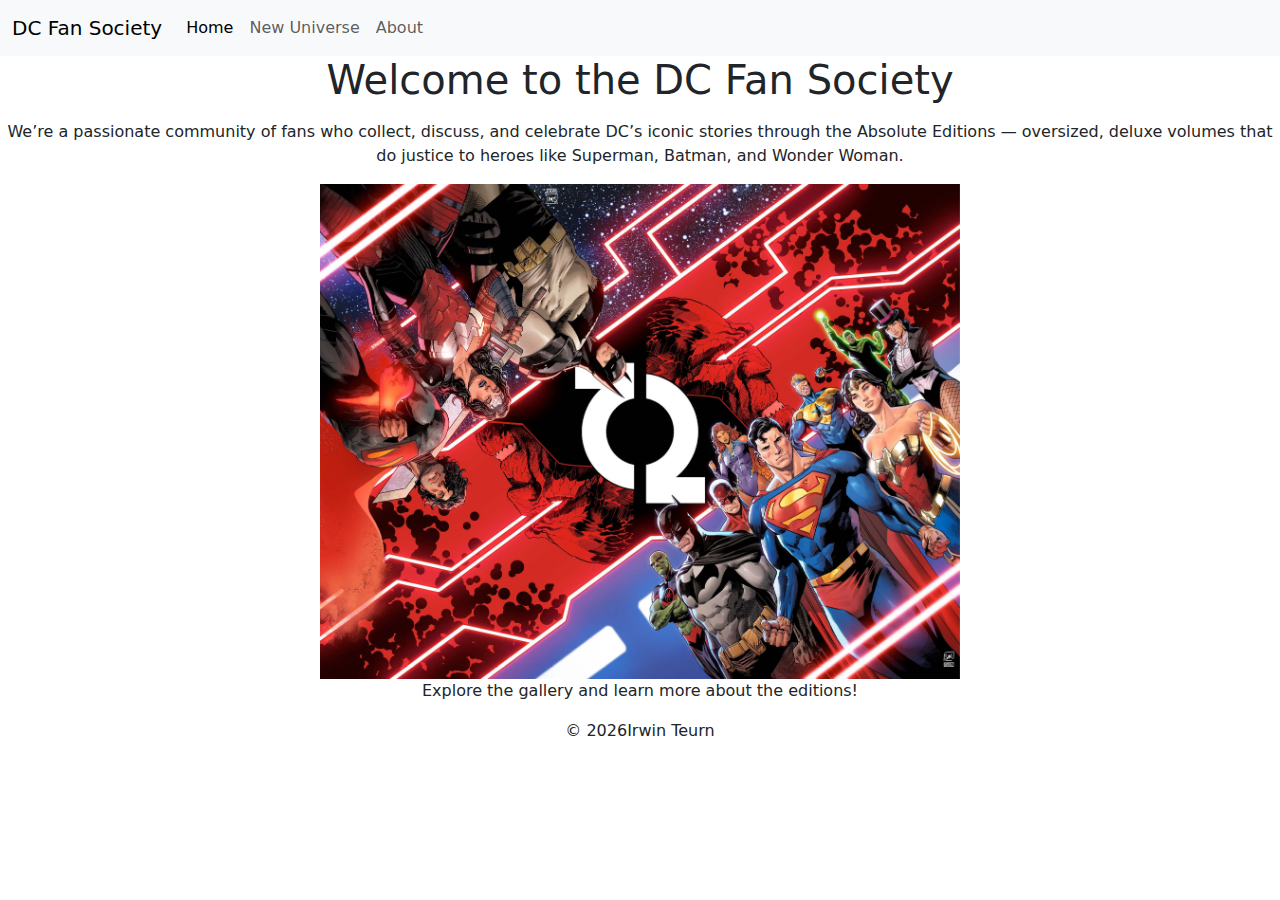
<file: FinalProject/index.html>
<!DOCTYPE html>
<html lang="en">
<head>
  <meta charset="UTF-8" />
  <meta name="viewport" content="width=device-width, initial-scale=1.0" />
  <meta name="description" content="Welcome to the DC Absolute Universe fan site." />
  <title>DC Universe Fan Page</title>
  <link rel="stylesheet" href="style/style.css" />
  <link rel="icon" type="image/x-icon" href="images/favicon.ico" />

  <link href="https://cdn.jsdelivr.net/npm/bootstrap@5.3.0/dist/css/bootstrap.min.css" rel="stylesheet">
</head>
<body>

<nav class="navbar navbar-expand-lg bg-body-tertiary">
  <div class="container-fluid">
    <a class="navbar-brand" href="index.html">DC Fan Society</a>
       <button class="navbar-toggler" type="button" data-bs-toggle="collapse" data-bs-target="#navbarSupportedContent" 
       aria-controls="navbarSupportedContent" aria-expanded="false" aria-label="Toggle navigation">
      <span class="navbar-toggler-icon"></span>
   </button>
    <div class="collapse navbar-collapse" id="navbarSupportedContent">
      <ul class="navbar-nav me-auto mb-2 mb-lg-0">
        <li class="nav-item">
          <a class="nav-link active" aria-current="page" href="index.html">Home</a>
        </li>
        <li class="nav-item">
          <a class="nav-link" href="gallery.html">New Universe</a>
        </li>
        <li class="nav-item">
          <a class="nav-link" href="about.html">About</a>
    </div>
  </div>
</nav>

<header>
  <h1>Welcome to the DC Fan Society</h1>
</header>

<main>
  <section>
    <p><p>We’re a passionate community of fans who collect, discuss, and celebrate DC’s iconic stories through the Absolute Editions —
    oversized, deluxe volumes that do justice to heroes like Superman, Batman, and Wonder Woman.</p></p>
    <img src="images/DC All In.jpg" alt="DC" style="max-width: 50%; height: auto; display: block; margin: auto;" class="hover-img" />
    <p>Explore the gallery and learn more about the editions!</p>
  </section>
</main>

<footer>
  <p>&copy; <span id="year"></span>Irwin Teurn</p>
  <script>
    document.getElementById("year").textContent = new Date().getFullYear();
  </script>
</footer>

<script src="https://cdn.jsdelivr.net/npm/bootstrap@5.3.0/dist/js/bootstrap.bundle.min.js"></script>

</body>
</html>
</file>
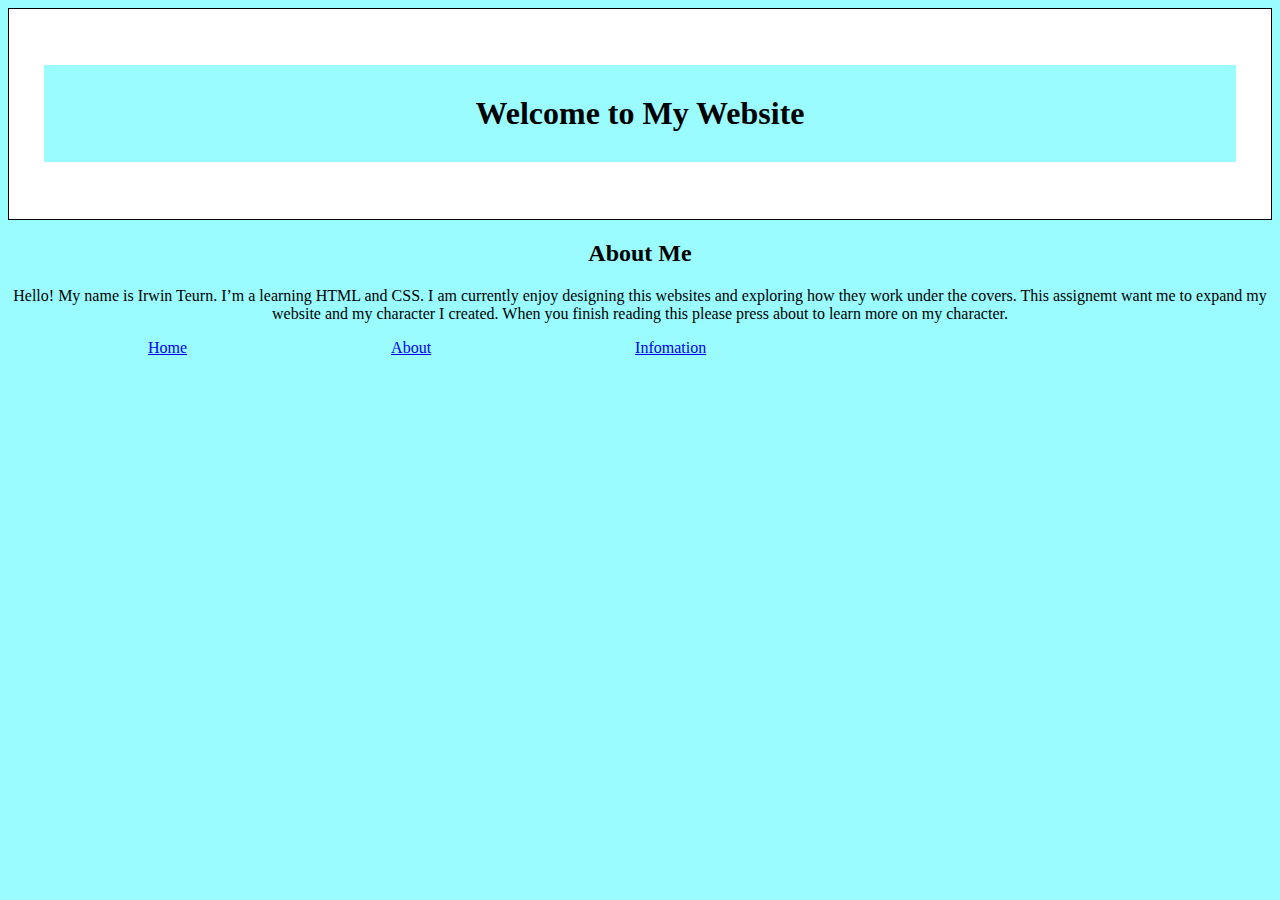
<file: Assignment 2/about.html>
<head>
  <link rel="stylesheet" href="style/style.css">
</head>

<body>
    <header>
    <h1>Welcome to My Website</h1>
    </header>

 <div>
    <h2>About Me</h2>
    <p>Hello! My name is Irwin Teurn.
        I’m a learning HTML and CSS. 
        I am currently enjoy designing this websites and 
        exploring how they work under the covers.
        This assignemt want me to expand my website and my character I created. 
        When you finish reading this please press about to learn more on my character.
    <p>
  </div>

    
  <nav>
    <ul>
        <li><a href="about.html">Home</a></li>
        <li><a href="index.html">About</a></li>
        <li><a href="info.html">Infomation</a></li>
    </ul>
  </nav>

</body>
</file>
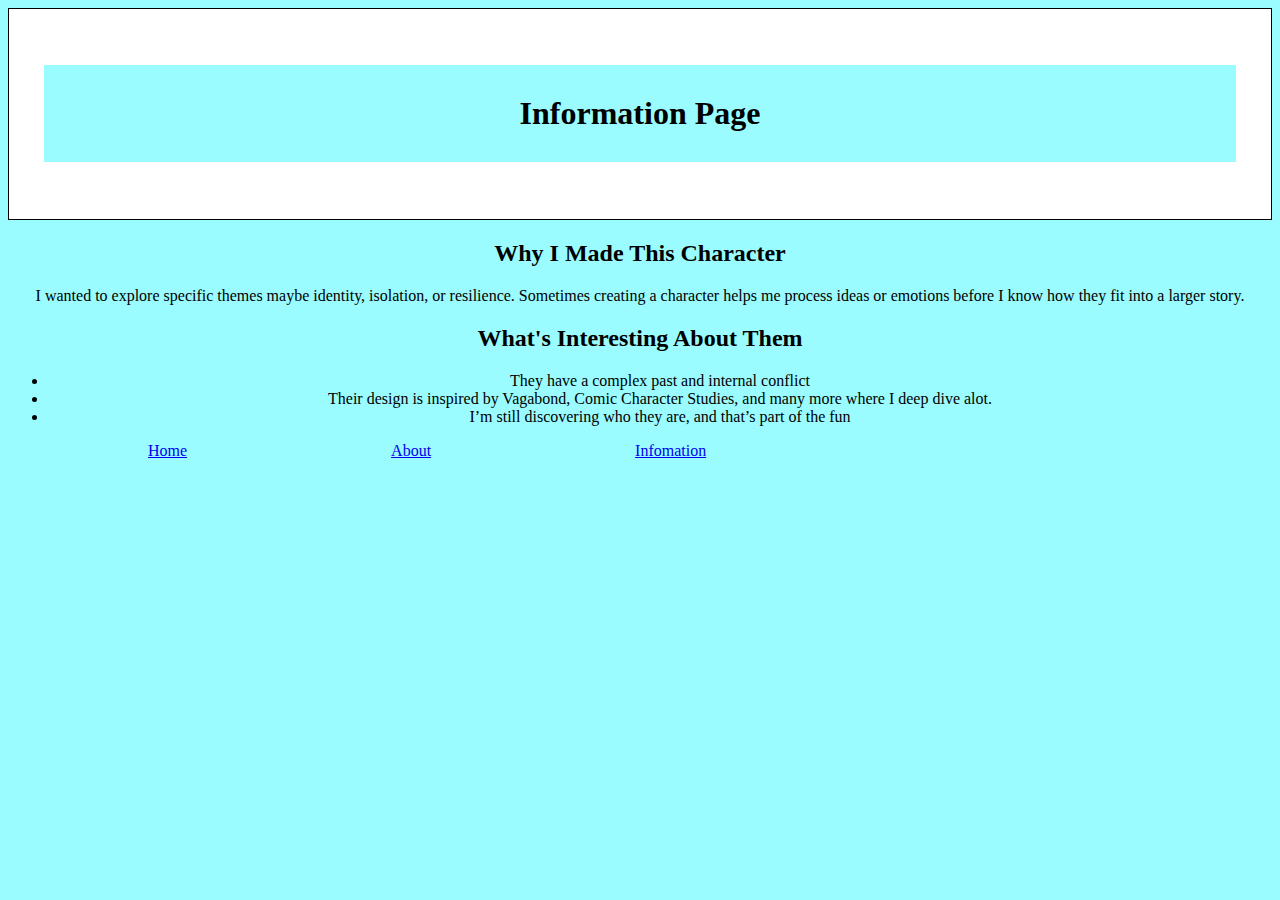
<file: Assignment 2/info.html>
<head>
  <link rel="stylesheet" href="style/style.css">
</head>

<body>

    <header>
    <h1>Information Page</h1>
    </header>

 <div>
  
  <h2>Why I Made This Character</h2>
  <p>I wanted to explore specific themes maybe identity, isolation, or resilience. 
    Sometimes creating a character helps me process ideas or emotions before I know how they fit into a larger story.</p>

  <h2>What's Interesting About Them</h2>
  <ul>
    <li>They have a complex past and internal conflict</li>
    <li>Their design is inspired by Vagabond, Comic Character Studies, and many more where I deep dive alot.</li>
    <li>I’m still discovering who they are, and that’s part of the fun</li>
  </ul>
    <p>
  </div>

  
  <nav>
    <ul>
        <li><a href="about.html">Home</a></li>
        <li><a href="index.html">About</a></li>
        <li><a href="info.html">Infomation</a></li>
    </ul>
  </nav>

</body>
</file>
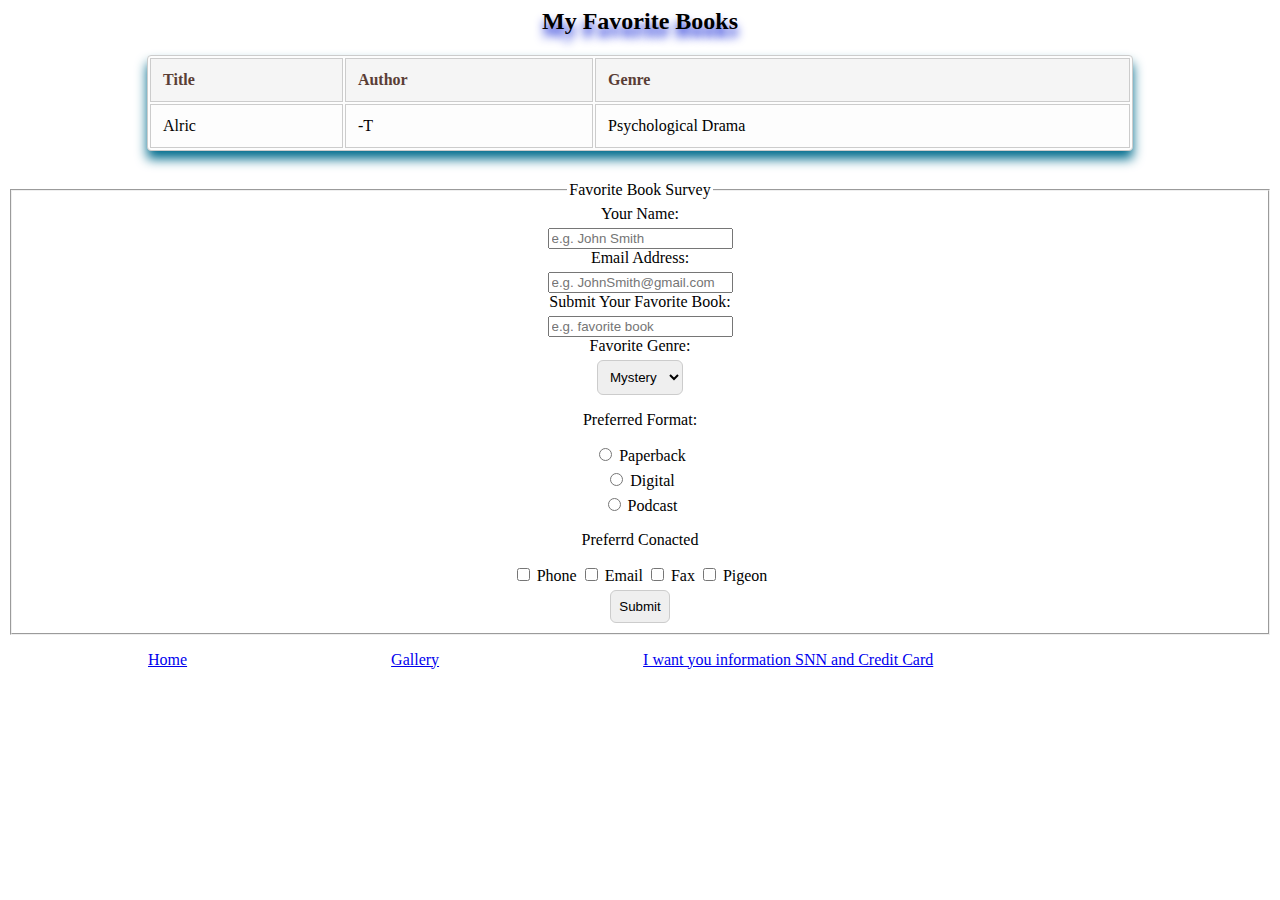
<file: Assignment3/favorites.html>
<html lang="en">
<head>
  <meta charset="UTF-8">
  <title>Alric Homepage</title>
  <link rel="stylesheet" href="style/style.css">
</head>
<body>

  <h2>My Favorite Books</h2>

  <table>
  <thead>
    <tr>
      <th>Title</th>
       <th>Author</th>
       <th>Genre</th>
    </tr>
  </thead>
    <tbody>
    <tr>
      <td>Alric</td>
      <td>-T</td>
      <td>Psychological Drama</td>
      </tr>
    </tbody>
  </table>

  <form>
    <fieldset>
  <legend>Favorite Book Survey</legend>

  <label>Your Name:</label>
  <input type="text" name="name" placeholder="e.g. John Smith">

  <label>Email Address:</label>
  <input type="email" name="email" placeholder="e.g. JohnSmith@gmail.com">

  <label>Submit Your Favorite Book:</label>
  <input type="text" name="favorite-book" placeholder="e.g. favorite book">

<label>Favorite Genre:</label>
  <select name="genre">
  <option value="Mystery">Mystery</option>
  <option value="Fantasy">Fantasy</option>
  <option value="Sci-fi">Sci-Fi</option>
  <option value="Horror">Horror</option>
  </select>

    <p>Preferred Format:</p>
    <label><input type="radio" name="format" value="print"> Paperback</label>
    <label><input type="radio" name="format" value="ebook"> Digital</label>
    <label><input type="radio" name="format" value="audiobook"> Podcast</label>

    <p>Preferrd Conacted </p>
    <label>
       
    <input type="checkbox" name="subscribe" value="yes">
        Phone
        
    <input type="checkbox" name="subscribe" value="yes">
        Email
        
    <input type="checkbox" name="subscribe" value="yes">
        Fax
        
    <input type="checkbox" name="subscribe" value="yes">
        Pigeon
  
    </label>

    <button type="submit">Submit</button>
    </fieldset>
  </form>

<nav>
    <ul>
     <li><a href="index.html">Home</a></li>
        <li><a href="gallery.html">Gallery</a></li>
        <li><a href="favorites.html">I want you information SNN and Credit Card</a></li>
    </ul>
  </nav>

</body>
</html>
</file>
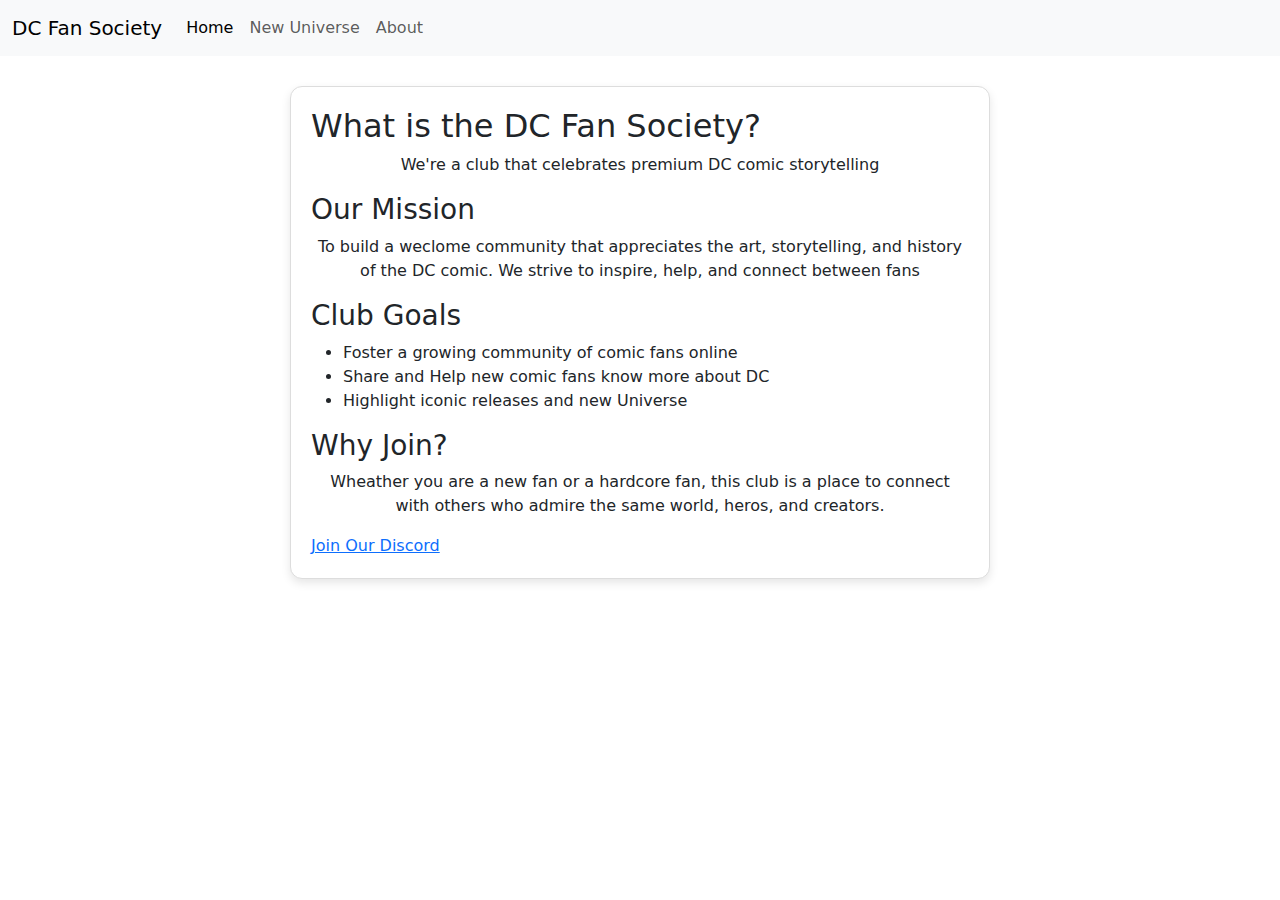
<file: FinalProject/about.html>
<!DOCTYPE html>
<html lang="en">
<head>
  <meta charset="UTF-8" />
  <meta name="viewport" content="width=device-width, initial-scale=1.0" />
  <meta name="description" content="Welcome to the DC Absolute Universe fan site." />
  <title>DC Universe Fan Page</title>
  <link rel="stylesheet" href="style/style.css" />
  <link rel="icon" type="image/x-icon" href="images/favicon.ico" />

  <link href="https://cdn.jsdelivr.net/npm/bootstrap@5.3.0/dist/css/bootstrap.min.css" rel="stylesheet">
</head>
<body>

<nav class="navbar navbar-expand-lg bg-body-tertiary">
  <div class="container-fluid">
    <a class="navbar-brand" href="index.html">DC Fan Society</a>
       <button class="navbar-toggler" type="button" data-bs-toggle="collapse" data-bs-target="#navbarSupportedContent" 
       aria-controls="navbarSupportedContent" aria-expanded="false" aria-label="Toggle navigation">
      <span class="navbar-toggler-icon"></span>
   </button>
    <div class="collapse navbar-collapse" id="navbarSupportedContent">
      <ul class="navbar-nav me-auto mb-2 mb-lg-0">
        <li class="nav-item">
          <a class="nav-link active" aria-current="page" href="index.html">Home</a>
        </li>
        <li class="nav-item">
          <a class="nav-link" href="gallery.html">New Universe</a>
        </li>
        <li class="nav-item">
          <a class="nav-link" href="about.html">About</a>
    </div>
  </div>
</nav>

<main>
<section class="club-card">
  <h2>What is the DC Fan Society?</h2>
  <p>We're a club that celebrates premium DC comic storytelling</p>
  <h3>Our Mission</h3>
  <p>To build a weclome community that appreciates the art, storytelling, and history of the DC comic. We strive to inspire, help, and connect between fans</p>
  <h3>Club Goals</h3>
  <ul>
    <li>Foster a growing community of comic fans online</li>
    <li>Share and Help new comic fans know more about DC</li>
    <li>Highlight iconic releases and new Universe</li>
  </ul>
  <h3>Why Join?</h3>
  <p>Wheather you are a new fan or a hardcore fan, this club is a place to connect with others who admire the same world, heros, and creators. </p>
  <a href="https://media1.tenor.com/m/4lIx_vcNHm0AAAAd/family-guy-theres-nothing.gif" class="btn-club">Join Our Discord</a>
</section>
</main>

<script src="https://cdn.jsdelivr.net/npm/bootstrap@5.3.0/dist/js/bootstrap.bundle.min.js"></script>
</body>
</file>
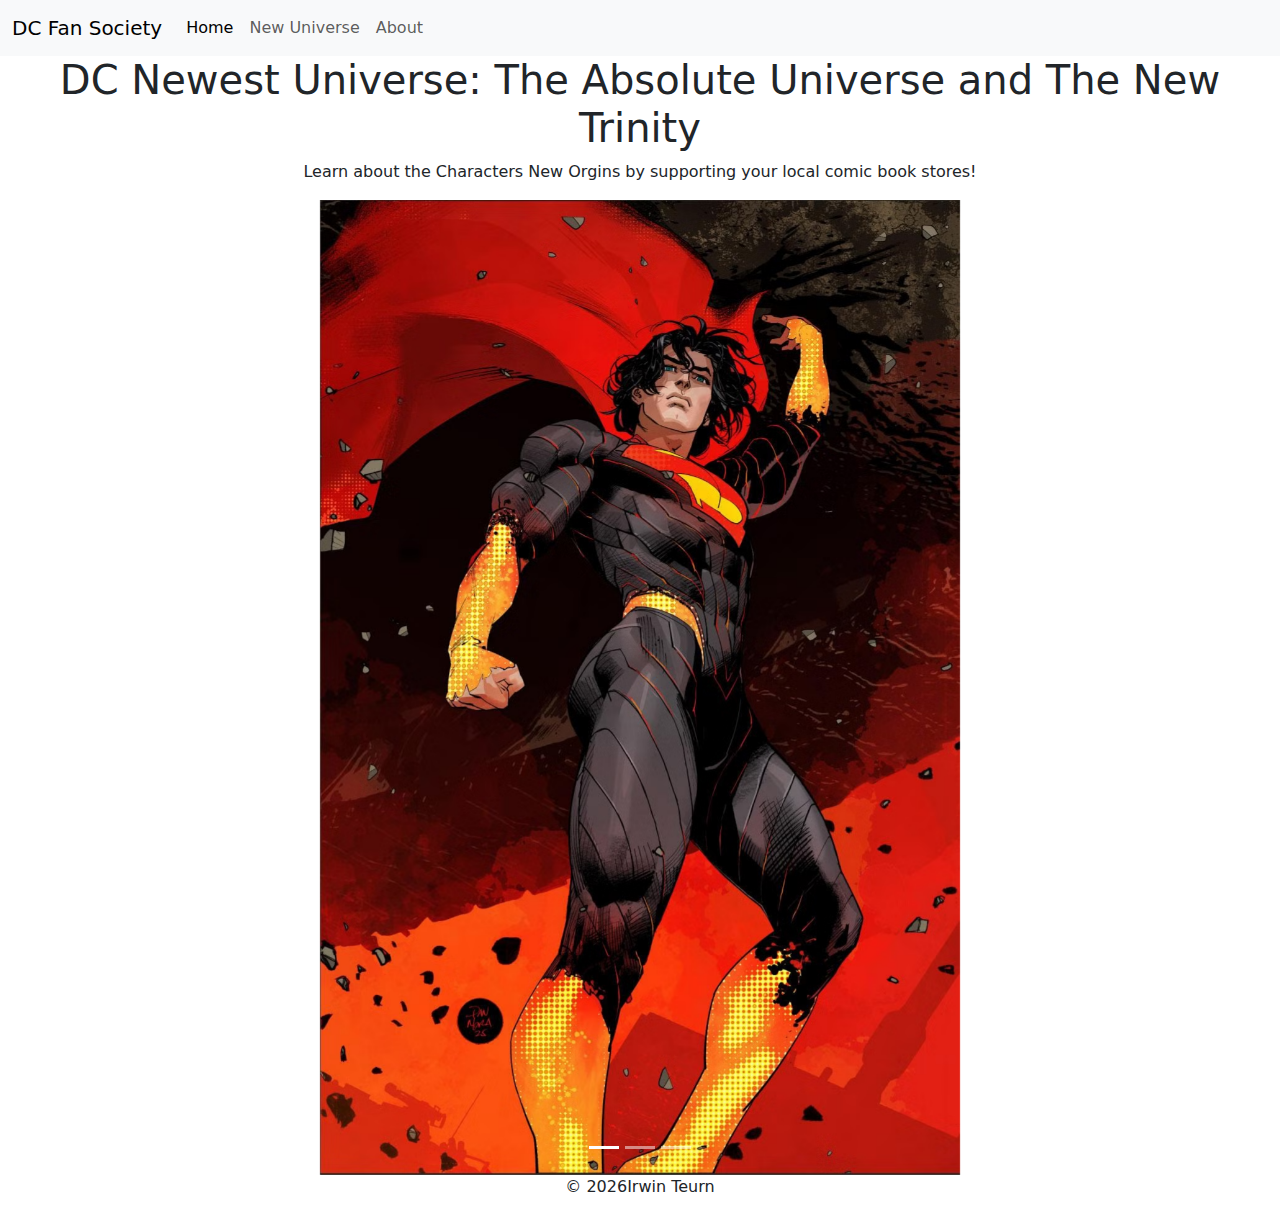
<file: FinalProject/gallery.html>
<!DOCTYPE html>
<html lang="en">
<head>
  <meta charset="UTF-8" />
  <meta name="viewport" content="width=device-width, initial-scale=1.0" />
  <meta name="description" content="Welcome to the DC Absolute Universe fan site." />
  <title>DC Universe Fan Page</title>
  <link rel="stylesheet" href="style/style.css" />
  <link rel="icon" type="image/x-icon" href="images/favicon.ico" />

  <link href="https://cdn.jsdelivr.net/npm/bootstrap@5.3.0/dist/css/bootstrap.min.css" rel="stylesheet">
</head>
<body>

<nav class="navbar navbar-expand-lg bg-body-tertiary">
  <div class="container-fluid">
    <a class="navbar-brand" href="index.html">DC Fan Society</a>
       <button class="navbar-toggler" type="button" data-bs-toggle="collapse" data-bs-target="#navbarSupportedContent" 
       aria-controls="navbarSupportedContent" aria-expanded="false" aria-label="Toggle navigation">
      <span class="navbar-toggler-icon"></span>
   </button>
    <div class="collapse navbar-collapse" id="navbarSupportedContent">
      <ul class="navbar-nav me-auto mb-2 mb-lg-0">
        <li class="nav-item">
          <a class="nav-link active" aria-current="page" href="index.html">Home</a>
        </li>
        <li class="nav-item">
          <a class="nav-link" href="gallery.html">New Universe</a>
        </li>
        <li class="nav-item">
          <a class="nav-link" href="about.html">About</a>
    </div>
  </div>
</nav>
    <header>
      <h1>DC Newest Universe: The Absolute Universe and The New Trinity</h1>
    </header>
    <main>
      <section>
        <p>Learn about the Characters New Orgins by supporting your local comic book stores!</p>
      </section> 
    </main>
    <footer>
    
    <div id="carouselExampleIndicators" class="carousel slide">
  <div class="carousel-indicators">
    <button type="button" data-bs-target="#carouselExampleIndicators" data-bs-slide-to="0" class="active" aria-current="true" aria-label="Slide 1"></button>
    <button type="button" data-bs-target="#carouselExampleIndicators" data-bs-slide-to="1" aria-label="Slide 2"></button>
    <button type="button" data-bs-target="#carouselExampleIndicators" data-bs-slide-to="2" aria-label="Slide 3"></button>
  </div>
  <div class="carousel-inner">
    <div class="carousel-item active">
      <img src="images/Absolute Superman.avif" class="d-block w-100" style="max-width: 50%; height: auto; display: block; margin: auto;"alt="Superman"> 
    </div>
    <div class="carousel-item">
      <img src="images/Absolute Batman.jpg" class="d-block w-100" style="max-width: 50%; height: auto; display: block; margin: auto;"alt="Batman">
    </div>
    <div class="carousel-item">
      <img src="images/Absolute WonderWoman.png" class="d-block w-100" style="max-width: 50%; height: auto; display: block; margin: auto;"alt="WonderWoman">
    </div>
  </div>
  <button class="carousel-control-prev" type="button" data-bs-target="#carouselExampleIndicators" data-bs-slide="prev">
    <span class="carousel-control-prev-icon" aria-hidden="true"></span>
    <span class="visually-hidden">Previous</span>
  </button>
  <button class="carousel-control-next" type="button" data-bs-target="#carouselExampleIndicators" data-bs-slide="next">
    <span class="carousel-control-next-icon" aria-hidden="true"></span>
    <span class="visually-hidden">Next</span>
  </button>
</div>
    
    <p>&copy; <span id="year"></span>Irwin Teurn</p>
    
    <script>
    document.getElementById("year").textContent = new Date().getFullYear();
    </script>
    </footer>
  </body>
</html>

<script src="https://cdn.jsdelivr.net/npm/bootstrap@5.3.0/dist/js/bootstrap.bundle.min.js"></script>
</file>
<file: FinalProject/style/style.css>
@media (max-width: 600px) {
}

@media (min-width: 600px) and (max-width: 1024px) {
}

.gallery {
    display: grid;
    grid-template-columns: repeat(auto-fit, minmax(400px, 1fr));
    gap: 10px;
    padding: 10px;
    margin:auto;
    background-color: #f9f9f9; 
}

.item {
    background-color: #e0e0e0;
    aspect-ratio: 1 / 1;
    display: flex;
    justify-content: center;
}

.item img {
  padding: 0;
  width: 100%;
  height: auto;
  display: block; 
}

.item p {
    text-align: center;
    display: flex;
    align-items: center;
}

h1, p, div {
    text-align: center;
}

a:focus,
button:focus,
input:focus {
  outline: 2px solid #4a90e2;
  outline-offset: 2px;
}

.hover-img {
  transition: transfrom 0.3 ease;
  transform-style: preserve-3d;
  will-change: transform;
}

.hover-img:hover {
    transform: perspective(300px) rotateX(3deg) rotateY(3deg) scale(1.1);
}

.club-card {
  background-color: white;
  border: 1px solid #ddd;
  border-radius: 12px;
  padding: 20px;
  max-width: 700px;
  margin: 30px auto;
  box-shadow: 0 4px 10px rgba(0, 0, 0, 0.1);
}
</file>
<file: Assignment 2/style/style.css>
body {
  background-color: rgb(154, 252, 255);
}

header {
  border: 1px solid rgb(0, 0, 0);
  padding: 35px;
  text-align: center;
  background-color: rgb(255, 255, 255);
}

h1 {
  padding: 30px;
  text-align: center;
  background-color:rgb(154, 252, 255);
  
}

h2, h3, p, li {
  text-align: center;
  color: rgb(0, 0, 0);
}

nav ul li {
  display: inline-block;
  margin: 0 100px;
}
</file>
<file: Assignment3/style/style.css>
<link rel="preconnect" href="https://fonts.googleapis.com">
<link rel="preconnect" href="https://fonts.gstatic.com" crossorigin>
<link href="https://fonts.googleapis.com/css2?family=Oswald:wght@200;300;400;500;600;700&family=Savate:ital,wght@0,200;0,400;0,700;1,200;1,400;1,700&display=swap" rel="stylesheet">


body {
  background-color: rgb(154, 252, 255);
  font-family: 'Oswald', sans-serif;
}

h1, h2, h3 { 
  font-family: 'Oswald', cursive;
  text-shadow: 0px 8px 10px #071bd4;
}
header {
  border: 1px solid rgb(0, 0, 0);
  padding: 35px;
  text-align: center;
  background-color: rgb(255, 255, 255);
}

h1 {
  padding: 30px;
  text-align: center;
  background-color:rgb(154, 252, 255);
  
}

h2, h3, p, li {
  text-align: center;
  color: rgb(0, 0, 0);
}

nav ul li {
  display: inline-block;
  margin: 0 100px;
}

video {
  width: 100%;
  max-height: 600px;
  object-fit: cover;
  display: block;
  margin-bottom: 1rem;
}


h2 {
  text-align: center;
}

table {
  width: 78%;
  margin: 0 auto;
  margin-bottom: 30px;
  background-color: #fdfdfd;
  border: 1px solid #ccc;
  box-shadow: 0 8px 12px #016c8d;
  border-radius: 4px;
}

th, td {
  padding: 12px;
  border: 1px solid #ccc;
  text-align: left;
}

th {
  background-color: #f5f5f5;
  font-weight: bold;
  color: #5a3e36;
}

.chapter {
  background-color: #FFFAFA;
  padding: 10px;
  border: 5px solid #000000;
  margin-top: 10px;
  font-family: Tahoma, sans-serif;
}


#gallery {
  display: flex;
  flex-wrap: wrap;
  justify-content: center;
  gap: 10px;
  max-width: 600px;
  margin: 0 auto;
}

#gallery img {
  width: 30%;
  height: auto;
  order: 1px solid black;
}

button, select{
  border-radius: 6px;
  padding: 8px;
  border: 1px solid #ccc;
 }

label, form{
  text-align: center;
  display: block;
  margin-bottom: 5px;
}





















@media (max-width: 600px) {
 body {
  font-size: 16px;
  padding: 10px;
}
li {
  display: block;
  margin: 10px 0; 
}
nav {
  text-align: center;
}
header, .chapter, footer {
  padding: 10px;
}
}
</file>
